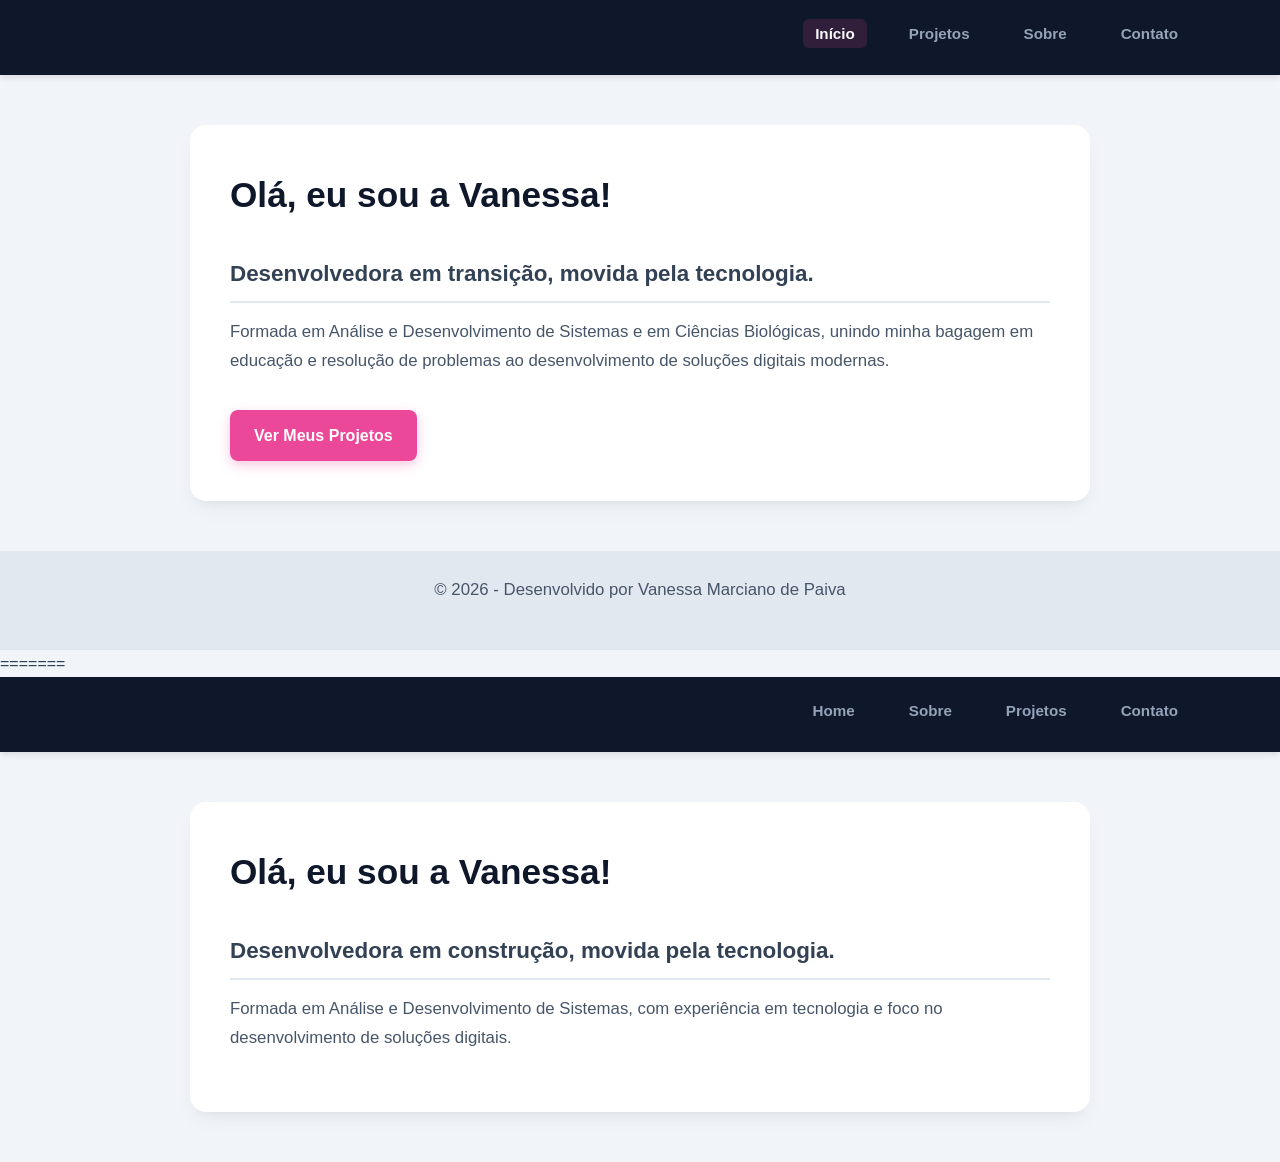
<file: index.html>
<!DOCTYPE html>
<html lang="pt-BR">
<head>
    <meta charset="UTF-8">
    <meta name="viewport" content="width=device-width, initial-scale=1.0">
    <title>Vanessa Paiva - Desenvolvedora</title>
    <link rel="stylesheet" href="style.css">
</head>
<body>

    <!-- MENU DE NAVEGAÇÃO -->
    <header>
        <nav class="menu">
            <ul>
                <li><a href="index.html" class="ativo">Início</a></li>
                <li><a href="projetos.html">Projetos</a></li>
                <li><a href="sobre.html">Sobre</a></li>
                <li><a href="contato.html">Contato</a></li>
            </ul>
        </nav>
    </header>

    <!-- CONTEÚDO DA PÁGINA INÍCIO -->
    <main>
        <h1>Olá, eu sou a Vanessa!</h1>
        <h2>Desenvolvedora em transição, movida pela tecnologia.</h2>
        <p>Formada em Análise e Desenvolvimento de Sistemas e em Ciências Biológicas, unindo minha bagagem em educação e resolução de problemas ao desenvolvimento de soluções digitais modernas.</p>
        <a href="projetos.html" class="btn">Ver Meus Projetos</a>
    </main>

    <footer>
        <p>&copy; 2026 - Desenvolvido por Vanessa Marciano de Paiva</p>
    </footer>

</body>
</html>
=======
<!DOCTYPE html>
<html lang="pt-BR">
<head>
    <meta charset="UTF-8">
    <meta name="viewport" content="width=device-width, initial-scale=1.0">
    <title>Vanessa Paiva</title>
    <link rel="stylesheet" href="style.css">
</head>
<body>

    <!-- MENU DE NAVEGAÇÃO -->
    <header>
        <nav class="menu">
            <ul>
                <li><a href="index.html">Home</a></li>
                <li><a href="sobre.html">Sobre</a></li>
                <li><a href="projetos.html">Projetos</a></li>
                <li><a href="contato.html">Contato</a></li>
            </ul>
        </nav>
    </header>

    <!-- CONTEÚDO DA PÁGINA INÍCIO -->
    <main>
        <h1>Olá, eu sou a Vanessa!</h1>
        <h2>Desenvolvedora em construção, movida pela tecnologia.</h2>
        <p>Formada em Análise e Desenvolvimento de Sistemas, com experiência em tecnologia e foco no desenvolvimento de soluções digitais.</p>
    </main>

</body>
</html>
</file>
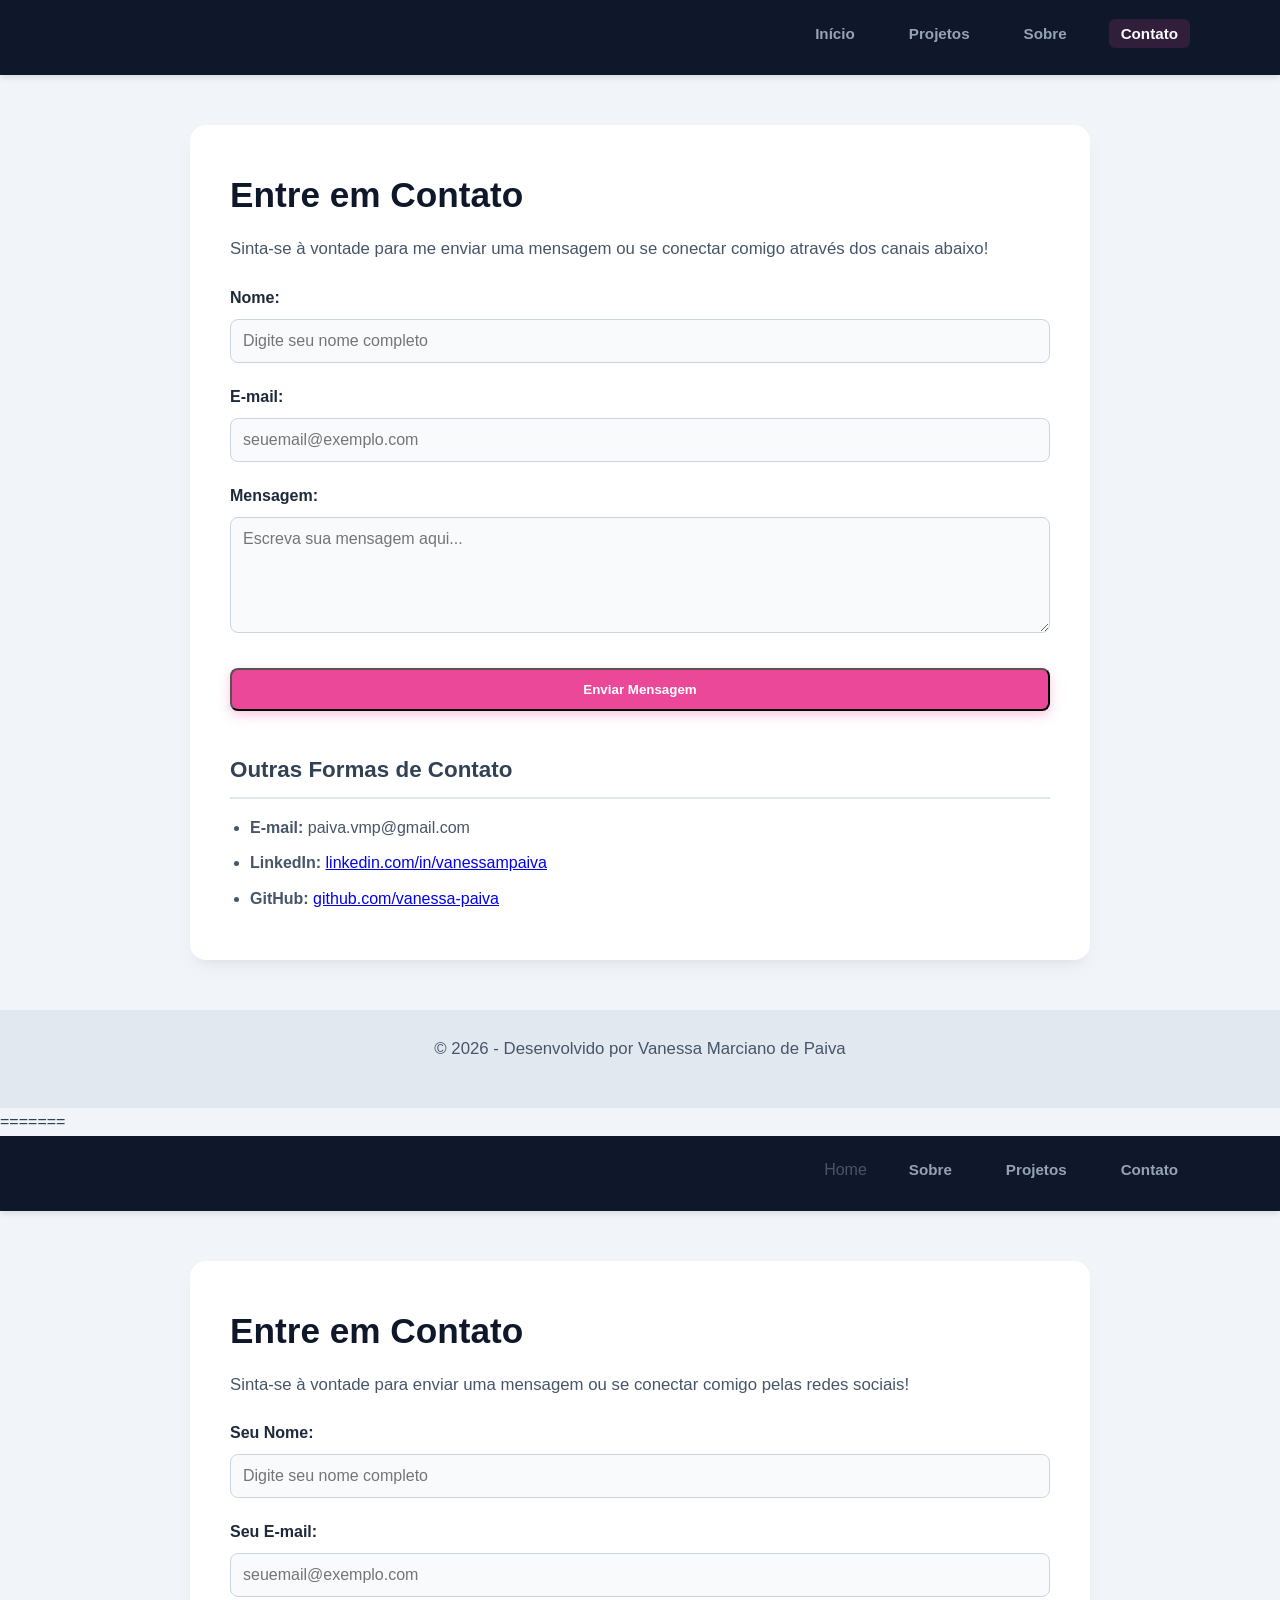
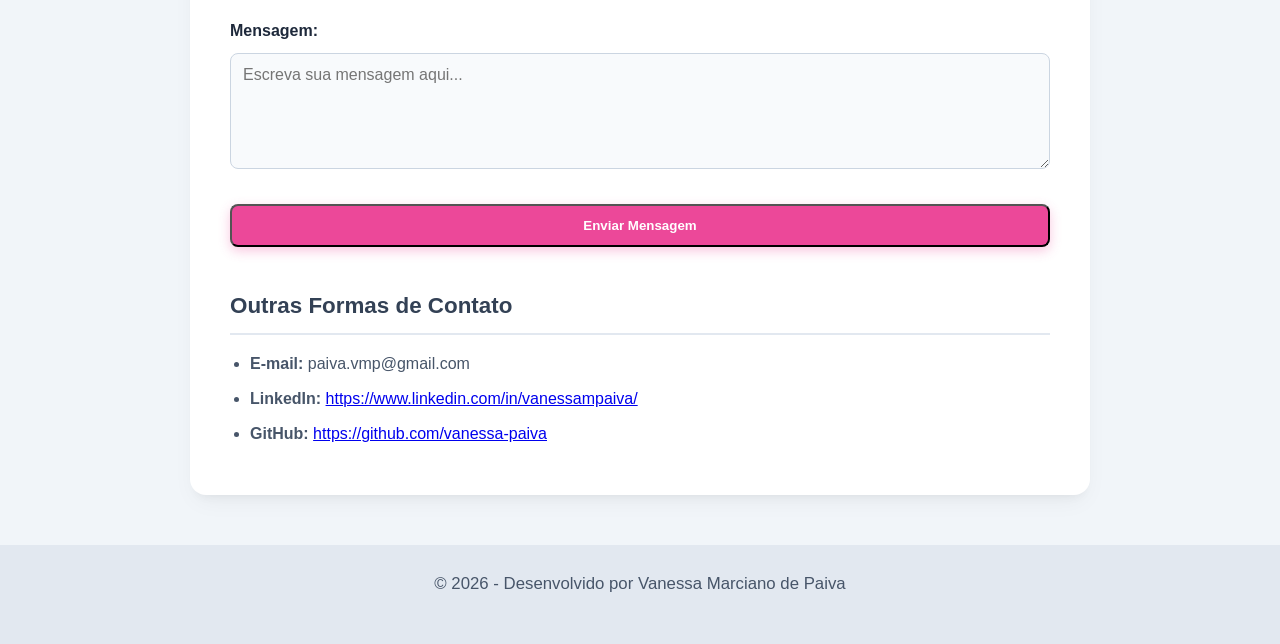
<file: contato.html>
<!DOCTYPE html>
<html lang="pt-BR">
<head>
    <meta charset="UTF-8">
    <meta name="viewport" content="width=device-width, initial-scale=1.0">
    <title>Contato - Portfólio</title>
    <link rel="stylesheet" href="style.css">
</head>
<body>

    <!-- MENU DE NAVEGAÇÃO -->
    <header>
        <nav class="menu">
            <ul>
                <li><a href="index.html">Início</a></li>
                <li><a href="projetos.html">Projetos</a></li>
                <li><a href="sobre.html">Sobre</a></li>
                <li><a href="contato.html" class="ativo">Contato</a></li>
            </ul>
        </nav>
    </header>

    <!-- CONTEÚDO DA PÁGINA DE CONTATO -->
    <main>
        <h1>Entre em Contato</h1>
        <p>Sinta-se à vontade para me enviar uma mensagem ou se conectar comigo através dos canais abaixo!</p>

        <!-- FORMULÁRIO DE CONTATO INTEGRADOR COM FORMSPREE -->
        <form action="https://formspree.io/f/mnppgngw" method="POST" class="formulario-contato">
            <div class="campo">
                <label for="nome">Nome:</label>
                <input type="text" id="nome" name="nome" placeholder="Digite seu nome completo" required>
            </div>

            <div class="campo">
                <label for="email">E-mail:</label>
                <input type="email" id="email" name="email" placeholder="seuemail@exemplo.com" required>
            </div>

            <div class="campo">
                <label for="mensagem">Mensagem:</label>
                <textarea id="mensagem" name="mensagem" rows="5" placeholder="Escreva sua mensagem aqui..." required></textarea>
            </div>

            <button type="submit" class="btn">Enviar Mensagem</button>
        </form>

        <h2>Outras Formas de Contato</h2>
        <ul>
            <li><strong>E-mail:</strong> paiva.vmp@gmail.com</li>
            <li><strong>LinkedIn:</strong> <a href="https://www.linkedin.com/in/vanessampaiva/" target="_blank">linkedin.com/in/vanessampaiva</a></li>
            <li><strong>GitHub:</strong> <a href="https://github.com/vanessa-paiva" target="_blank">github.com/vanessa-paiva</a></li>
        </ul>
    </main>

    <footer>
        <p>&copy; 2026 - Desenvolvido por Vanessa Marciano de Paiva</p>
    </footer>

</body>
=======
<!DOCTYPE html>
<html lang="pt-BR">
<head>
    <meta charset="UTF-8">
    <meta name="viewport" content="width=device-width, initial-scale=1.0">
    <title>Contato - Portfólio</title>
    <link rel="stylesheet" href="style.css">
</head>
<body>

    <!-- MENU DE NAVEGAÇÃO -->
    <header>
        <nav class="menu">
            <ul>
                <li><a href="index.html"></a>Home</li>
                <li><a href="sobre.html">Sobre</a></li>
                <li><a href="projetos.html">Projetos</a></li>
                <li><a href="contato.html">Contato</a></li>
            </ul>
        </nav>
    </header>

    <!-- CONTEÚDO DA PÁGINA DE CONTATO -->
    <main>
        <h1>Entre em Contato</h1>
        <p>Sinta-se à vontade para enviar uma mensagem ou se conectar comigo pelas redes sociais!</p>

        <!-- FORMULÁRIO DE CONTATO -->
        <form class="formulario-contato">
            <div class="campo">
                <label for="nome">Seu Nome:</label>
                <input type="text" id="nome" name="nome" placeholder="Digite seu nome completo" required>
            </div>

            <div class="campo">
                <label for="email">Seu E-mail:</label>
                <input type="email" id="email" name="email" placeholder="seuemail@exemplo.com" required>
            </div>

            <div class="campo">
                <label for="mensagem">Mensagem:</label>
                <textarea id="mensagem" name="mensagem" rows="5" placeholder="Escreva sua mensagem aqui..." required></textarea>
            </div>

            <button type="submit" class="btn">Enviar Mensagem</button>
        </form>

        <h2>Outras Formas de Contato</h2>
        <ul>
            <li><strong>E-mail:</strong> paiva.vmp@gmail.com</li>
            <li><strong>LinkedIn:</strong> <a href="https://www.linkedin.com/in/vanessampaiva/" target="_blank">https://www.linkedin.com/in/vanessampaiva/</a></li>
            <li><strong>GitHub:</strong> <a href="https://github.com/vanessa-paiva" target="_blank">https://github.com/vanessa-paiva</a></li>
        </ul>
    </main>

    <footer>
        <p>&copy; 2026 - Desenvolvido por Vanessa Marciano de Paiva</p>
    </footer>

</body>

</html>
</file>
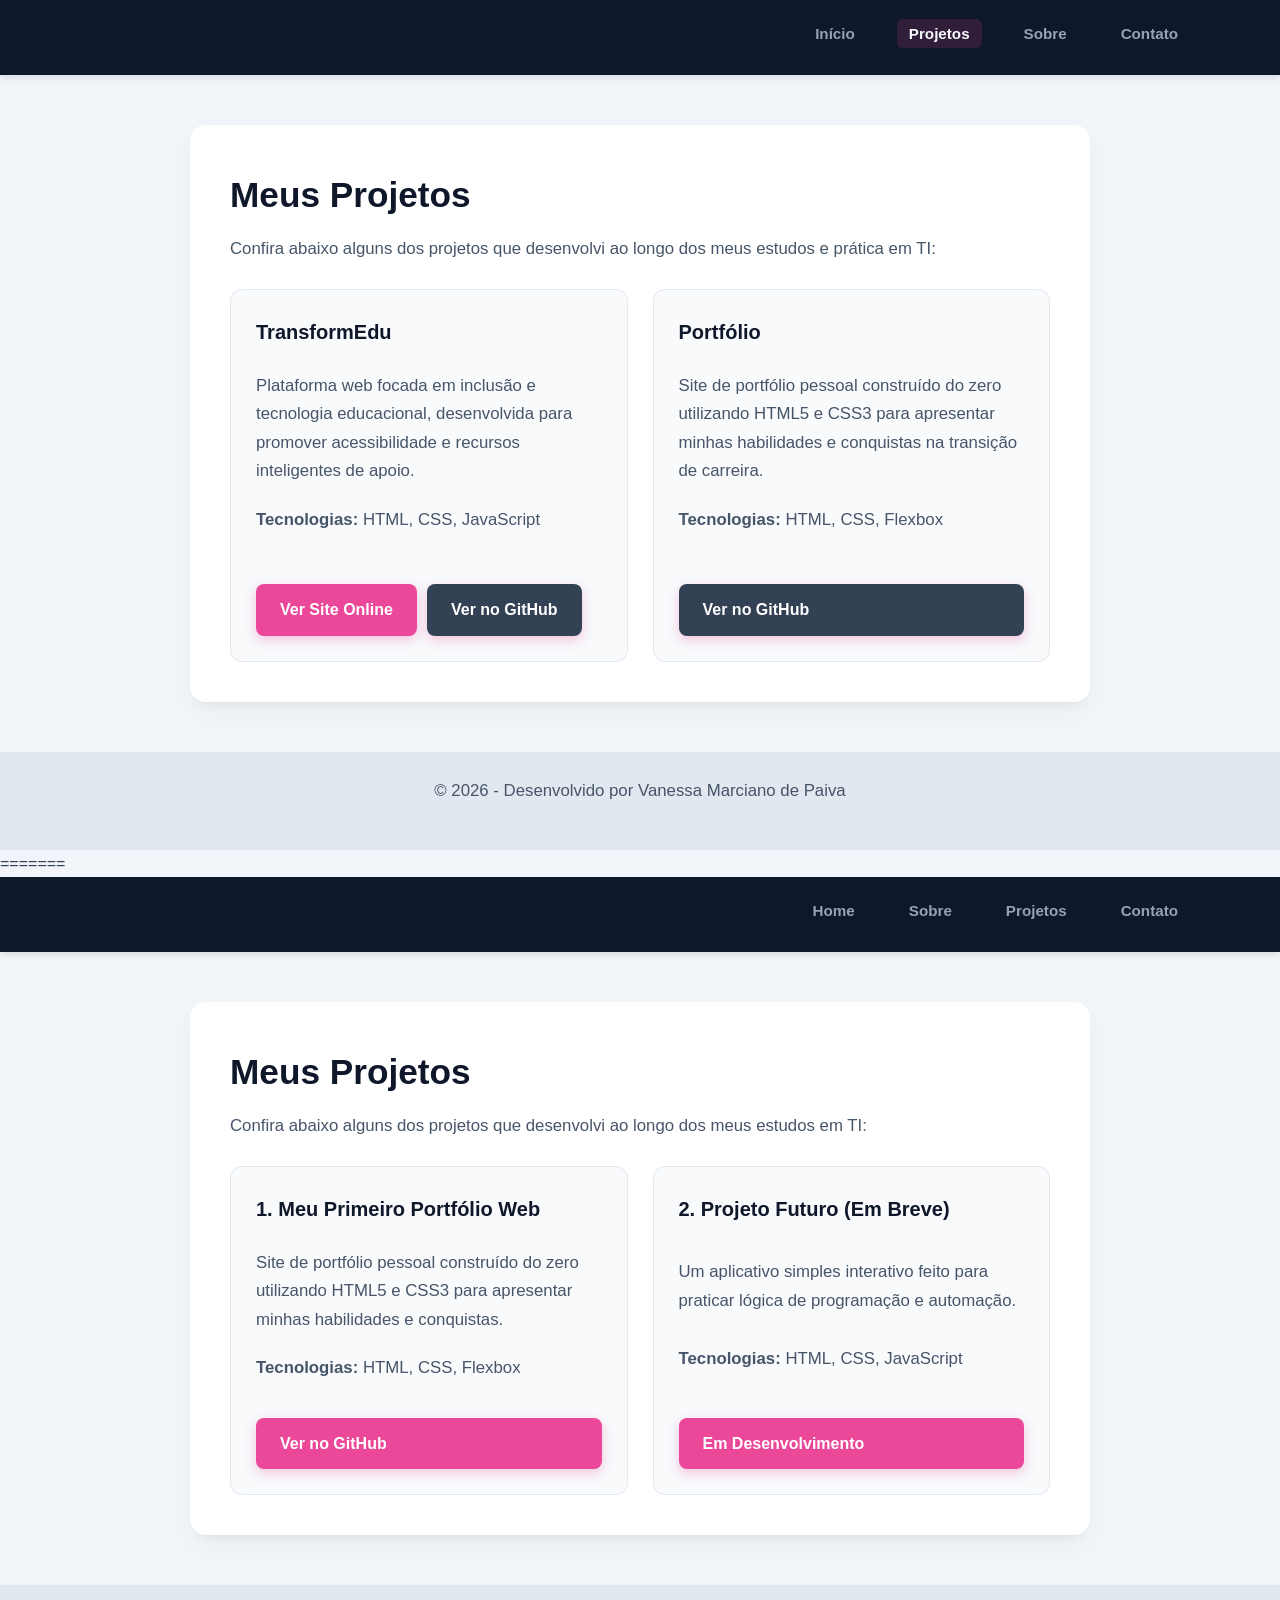
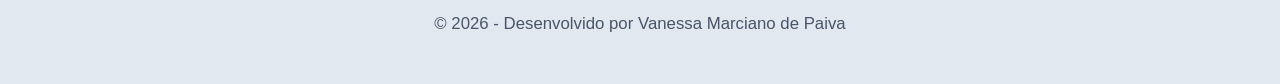
<file: projetos.html>
<!DOCTYPE html>
<html lang="pt-BR">
<head>
    <meta charset="UTF-8">
    <meta name="viewport" content="width=device-width, initial-scale=1.0">
    <title>Meus Projetos - Portfólio</title>
    <link rel="stylesheet" href="style.css">
</head>
<body>

    <!-- MENU DE NAVEGAÇÃO -->
    <header>
        <nav class="menu">
            <ul>
                <li><a href="index.html">Início</a></li>
                <li><a href="projetos.html" class="ativo">Projetos</a></li>
                <li><a href="sobre.html">Sobre</a></li>
                <li><a href="contato.html">Contato</a></li>
            </ul>
        </nav>
    </header>

    <!-- CONTEÚDO DA PÁGINA DE PROJETOS -->
    <main>
        <h1>Meus Projetos</h1>
        <p>Confira abaixo alguns dos projetos que desenvolvi ao longo dos meus estudos e prática em TI:</p>

        <section class="lista-projetos">
            
            <!-- CARD DO PROJETO 1: NEXOEDU-IA -->
            <article class="card-projeto">
                <div>
                    <h2>TransformEdu</h2>
                    <p>Plataforma web focada em inclusão e tecnologia educacional, desenvolvida para promover acessibilidade e recursos inteligentes de apoio.</p>
                    <p><strong>Tecnologias:</strong> HTML, CSS, JavaScript</p>
                </div>
                <div style="display: flex; gap: 10px; flex-wrap: wrap; margin-top: 15px;">
                    <a href="https://nexoedu-ia.vercel.app" target="_blank" class="btn">Ver Site Online</a>
                    <a href="https://github.com/vanessa-paiva/educacao_inclusiva.git" target="_blank" class="btn" style="background-color: #334155;">Ver no GitHub</a>
                </div>
            </article>

            <!-- CARD DO PROJETO 2: PRIMEIRO PORTFÓLIO -->
            <article class="card-projeto">
                <div>
                    <h2>Portfólio</h2>
                    <p>Site de portfólio pessoal construído do zero utilizando HTML5 e CSS3 para apresentar minhas habilidades e conquistas na transição de carreira.</p>
                    <p><strong>Tecnologias:</strong> HTML, CSS, Flexbox</p>
                </div>
                <a href="https://github.com/vanessa-paiva/Portfolio.git" target="_blank" class="btn" style="background-color: #334155;">Ver no GitHub</a>
            </article>

        </section>
    </main>

    <footer>
        <p>&copy; 2026 - Desenvolvido por Vanessa Marciano de Paiva</p>
    </footer>

</body>
=======
<!DOCTYPE html>
<html lang="pt-BR">
<head>
    <meta charset="UTF-8">
    <meta name="viewport" content="width=device-width, initial-scale=1.0">
    <title>Meus Projetos - Portfólio</title>
    <link rel="stylesheet" href="style.css">
</head>
<body>

    <!-- MENU DE NAVEGAÇÃO -->
    <header>
        <nav class="menu">
            <ul>
                <li><a href="index.html">Home</a></li>
                <li><a href="sobre.html">Sobre</a></li>
                <li><a href="projetos.html">Projetos</a></li>
                <li><a href="contato.html">Contato</a></li>
            </ul>
        </nav>
    </header>

    <!-- CONTEÚDO DA PÁGINA DE PROJETOS -->
    <main>
        <h1>Meus Projetos</h1>
        <p>Confira abaixo alguns dos projetos que desenvolvi ao longo dos meus estudos em TI:</p>

        <section class="lista-projetos">
            
            <!-- CARD DO PROJETO 1 -->
            <article class="card-projeto">
                <h2>1. Meu Primeiro Portfólio Web</h2>
                <p>Site de portfólio pessoal construído do zero utilizando HTML5 e CSS3 para apresentar minhas habilidades e conquistas.</p>
                <p><strong>Tecnologias:</strong> HTML, CSS, Flexbox</p>
                <a href="https://github.com" target="_blank" class="btn">Ver no GitHub</a>
            </article>

            <!-- CARD DO PROJETO 2 -->
            <article class="card-projeto">
                <h2>2. Projeto Futuro (Em Breve)</h2>
                <p>Um aplicativo simples interativo feito para praticar lógica de programação e automação.</p>
                <p><strong>Tecnologias:</strong> HTML, CSS, JavaScript</p>
                <a href="https://github.com" target="_blank" class="btn">Em Desenvolvimento</a>
            </article>

        </section>
    </main>

    <footer>
        <p>&copy; 2026 - Desenvolvido por Vanessa Marciano de Paiva</p>
    </footer>

</body>

</html>
</file>
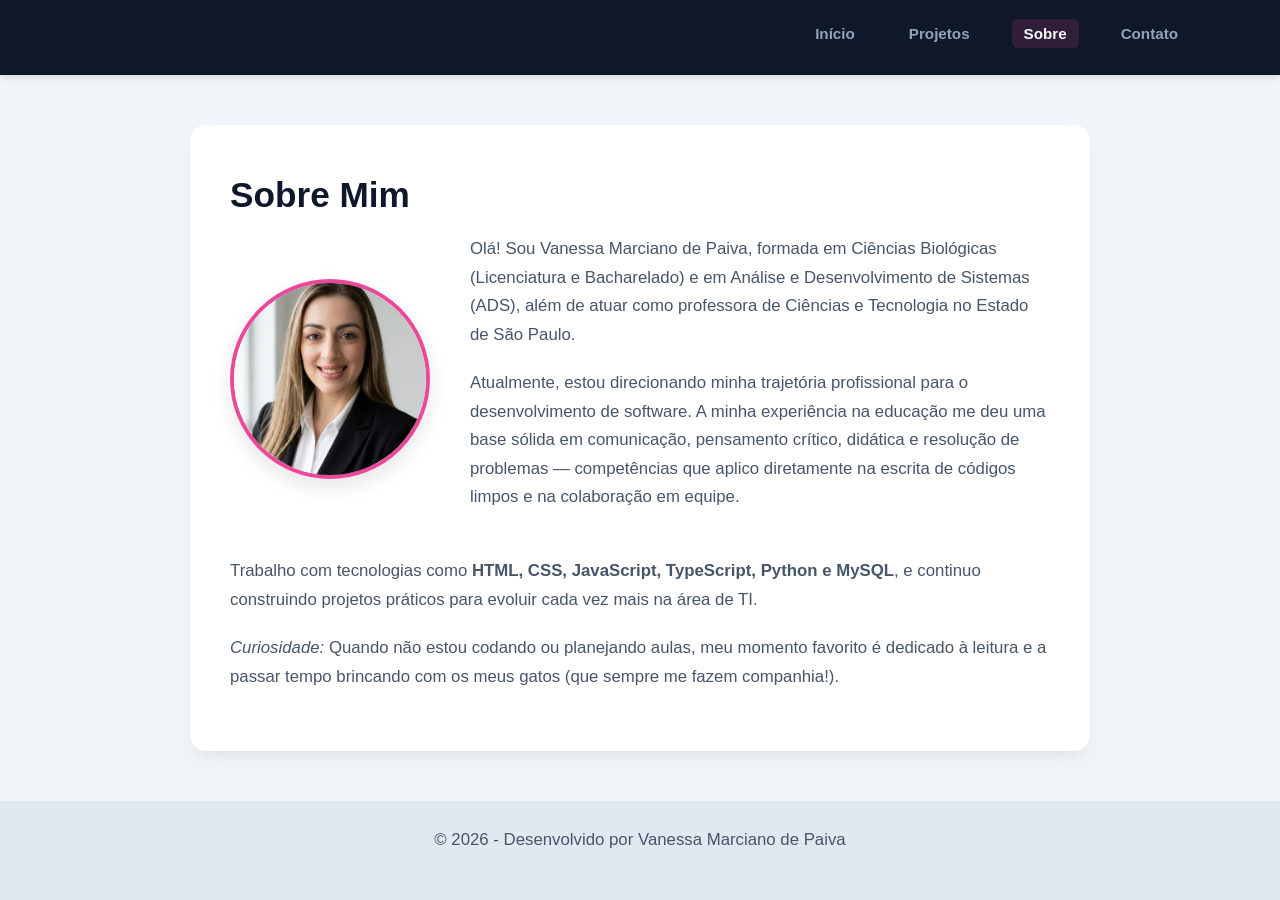
<file: sobre.html>
<!DOCTYPE html>
<html lang="pt-BR">
<head>
    <meta charset="UTF-8">
    <meta name="viewport" content="width=device-width, initial-scale=1.0">
    <title>Sobre Mim - Vanessa Paiva</title>
    <link rel="stylesheet" href="style.css">
</head>
<body>

    <!-- MENU DE NAVEGAÇÃO -->
    <header>
        <nav class="menu">
            <ul>
                <li><a href="index.html">Início</a></li>
                <li><a href="projetos.html">Projetos</a></li>
                <li><a href="sobre.html" class="ativo">Sobre</a></li>
                <li><a href="contato.html">Contato</a></li>
            </ul>
        </nav>
    </header>

    <!-- CONTEÚDO DA PÁGINA SOBRE -->
    <main>
        <h1>Sobre Mim</h1>
        
        <div class="sobre-container">
            <!-- FOTO DE PERFIL (Substitua "sua-foto.jpg" pelo nome do seu arquivo de imagem) -->
            <div class="sobre-foto">
                <img src="vanessa.jpeg" alt="Foto de Vanessa">
            </div>

            <!-- TEXTO APRESENTAÇÃO -->
            <div class="sobre-texto">
                <p>
                    Olá! Sou Vanessa Marciano de Paiva, formada em Ciências Biológicas (Licenciatura e Bacharelado) e em Análise e Desenvolvimento de Sistemas (ADS), além de atuar como professora de Ciências e Tecnologia no Estado de São Paulo.
                </p>
                <p>
                    Atualmente, estou direcionando minha trajetória profissional para o desenvolvimento de software. A minha experiência na educação me deu uma base sólida em comunicação, pensamento crítico, didática e resolução de problemas — competências que aplico diretamente na escrita de códigos limpos e na colaboração em equipe.
                </p>
            </div>
        </div>

        <p style="margin-top: 25px;">
            Trabalho com tecnologias como <strong>HTML, CSS, JavaScript, TypeScript, Python e MySQL</strong>, e continuo construindo projetos práticos para evoluir cada vez mais na área de TI.
        </p>
        <p>
            <em>Curiosidade:</em> Quando não estou codando ou planejando aulas, meu momento favorito é dedicado à leitura e a passar tempo brincando com os meus gatos (que sempre me fazem companhia!).
        </p>
    </main>

    <footer>
        <p>&copy; 2026 - Desenvolvido por Vanessa Marciano de Paiva</p>
    </footer>

</body>
</file>
<file: style.css>
/* ==========================================
   1. REGRAS GERAIS E VARIÁVEIS
   ========================================== */
* {
    box-sizing: border-box;
    margin: 0;
    padding: 0;
}

:root {
    --bg-color: #0f172a;        /* Azul escuro moderno (Slate 900) */
    --card-bg: #1e293b;         /* Tom um pouco mais claro para cards */
    --text-main: #f8fafc;       /* Texto claro */
    --text-muted: #94a3b8;      /* Texto secundário */
    --accent: #ec4899;          /* Rosa vibrante (destaque delicado e moderno) */
    --accent-hover: #db2777;
    --primary: #38bdf8;         /* Azul claro tech */
}

body {
    font-family: 'Segoe UI', Tahoma, Geneva, Verdana, sans-serif;
    background-color: #f1f5f9;  /* Fundo geral suave */
    color: #334155;
    line-height: 1.7;
    display: flex;
    flex-direction: column;
    min-height: 100vh;
}

/* ==========================================
   2. CABEÇALHO E MENU DE NAVEGAÇÃO
   ========================================== */
header {
    background-color: #0f172a;
    padding: 20px 40px;
    box-shadow: 0 4px 6px -1px rgba(0, 0, 0, 0.1);
}

.menu ul {
    list-style: none;
    display: flex;
    justify-content: flex-end;
    gap: 30px;
    max-width: 1100px;
    margin: 0 auto;
}

.menu a {
    color: var(--text-muted);
    text-decoration: none;
    font-weight: 600;
    font-size: 0.95rem;
    padding: 6px 12px;
    border-radius: 6px;
    transition: all 0.3s ease;
}

.menu a:hover, .menu a.ativo {
    color: var(--text-main);
    background-color: rgba(236, 72, 153, 0.15);
}

/* ==========================================
   3. CONTEÚDO PRINCIPAL (<main>)
   ========================================== */
main {
    max-width: 900px;
    width: 90%;
    margin: 50px auto;
    padding: 40px;
    background-color: #ffffff;
    border-radius: 16px;
    box-shadow: 0 10px 25px -5px rgba(0, 0, 0, 0.05), 0 8px 10px -6px rgba(0, 0, 0, 0.05);
    flex: 1;
}

/* Títulos */
h1 {
    color: #0f172a;
    font-size: 2.2rem;
    margin-bottom: 10px;
    font-weight: 700;
}

h2 {
    color: #334155;
    font-size: 1.4rem;
    margin-top: 30px;
    margin-bottom: 15px;
    border-bottom: 2px solid #e2e8f0;
    padding-bottom: 8px;
}

/* Parágrafos e listas */
p {
    font-size: 1.05rem;
    margin-bottom: 20px;
    color: #475569;
}

ul {
    padding-left: 20px;
    color: #475569;
}

li {
    margin-bottom: 8px;
}

/* ==========================================
   4. ESTILO DE BOTÕES
   ========================================== */
.btn {
    display: inline-block;
    background-color: var(--accent);
    color: #ffffff;
    padding: 12px 24px;
    text-decoration: none;
    border-radius: 8px;
    font-weight: 600;
    margin-top: 15px;
    transition: background-color 0.3s, transform 0.2s;
    box-shadow: 0 4px 12px rgba(236, 72, 153, 0.3);
}

.btn:hover {
    background-color: var(--accent-hover);
    transform: translateY(-2px);
}

/* ==========================================
   5. RODAPÉ DA PÁGINA
   ========================================== */
footer {
    text-align: center;
    padding: 25px;
    color: #64748b;
    font-size: 0.9rem;
    background-color: #e2e8f0;
    margin-top: auto;
}

/* ==========================================
   6. ESTILOS DOS CARDS DE PROJETOS
   ========================================== */
.lista-projetos {
    display: grid;
    grid-template-columns: repeat(auto-fit, minmax(280px, 1fr));
    gap: 25px;
    margin-top: 25px;
}

.card-projeto {
    border: 1px solid #e2e8f0;
    padding: 25px;
    border-radius: 12px;
    background-color: #f8fafc;
    transition: transform 0.3s, box-shadow 0.3s;
    display: flex;
    flex-direction: column;
    justify-content: space-between;
}

.card-projeto:hover {
    transform: translateY(-5px);
    box-shadow: 0 12px 20px -3px rgba(0, 0, 0, 0.1);
    border-color: #cbd5e1;
}

.card-projeto h2 {
    margin-top: 0;
    border-bottom: none;
    font-size: 1.25rem;
    color: #0f172a;
}

/* ==========================================
   7. ESTILOS DO FORMULÁRIO DE CONTATO
   ========================================== */
.formulario-contato {
    display: flex;
    flex-direction: column;
    gap: 20px;
    margin-bottom: 40px;
}

.campo {
    display: flex;
    flex-direction: column;
    gap: 8px;
}

.campo label {
    font-weight: 600;
    color: #1e293b;
}

.campo input, 
.campo textarea {
    padding: 12px;
    border: 1px solid #cbd5e1;
    border-radius: 8px;
    font-family: inherit;
    font-size: 1rem;
    background-color: #f8fafc;
    transition: border-color 0.3s, background-color 0.3s;
}

.campo input:focus, 
.campo textarea:focus {
    border-color: var(--accent);
    background-color: #ffffff;
    outline: none;
    box-shadow: 0 0 0 3px rgba(236, 72, 153, 0.15);
}

/* ==========================================
   8. ESTILOS ESPECÍFICOS DA PÁGINA SOBRE (FOTO)
   ========================================== */
.sobre-container {
    display: flex;
    align-items: center;
    gap: 40px;
}

.sobre-foto {
    flex-shrink: 0;
    text-align: center;
}

.sobre-foto img {
    width: 200px;
    height: 200px;
    object-fit: cover;
    border-radius: 50%;
    border: 4px solid var(--accent);
    box-shadow: 0 8px 20px rgba(0, 0, 0, 0.1);
}

.sobre-texto {
    flex: 1;
}

/* Responsivo para celulares (a foto vai para cima do texto) */
@media (max-width: 768px) {
    .sobre-container {
        flex-direction: column;
        text-align: center;
        gap: 20px;
    }
    
    .menu ul {
        justify-content: center;
        flex-wrap: wrap;
        gap: 15px;
    }
    
    header {
        padding: 15px;
    }

/* ==========================================
   1. REGRAS GERAIS E CORPO DA PÁGINA
   ========================================== */
* 
    box-sizing: border-box; /* Facilita o cálculo de tamanhos e margens */


body {
    margin: 0;
    padding: 0;
    font-family: 'Segoe UI', Tahoma, Geneva, Verdana, sans-serif;
    background-color: rgb(245, 176, 176); /* Cor de fundo suave da página */
    color: #333333;           /* Cor padrão dos textos */
    line-height: 1.6;          /* Espaçamento entre as linhas de texto */
}

/* ==========================================
   2. CABEÇALHO E MENU DE NAVEGAÇÃO
   ========================================== */
header {
    background-color: #1a1a1a;
    padding: 15px 20px;
    box-shadow: 0 2px 5px rgba(0, 0, 0, 0.1);
}

.menu ul {
    list-style: none;
    margin: 0;
    padding: 0;
    display: flex;
    gap: 20px;
}

.menu a {
    color: #ffffff;
    text-decoration: none;
    font-weight: 600;
    padding: 8px 12px;
    border-radius: 4px;
    transition: background-color 0.3s;
}

.menu a:hover {
    background-color: #0066cc;
}

/* ==========================================
   3. CONTEÚDO PRINCIPAL (<main>)
   ========================================== */
main {
    max-width: 900px;         /* Limita a largura para o texto não ficar espalhado */
    margin: 40px auto;        /* Centraliza o bloco na tela */
    padding: 30px;
    background-color: #ffffff;/* Fundo branco para a caixa de conteúdo */
    border-radius: 8px;       /* Bordas levemente arredondadas */
    box-shadow: 0 4px 10px rgba(0, 0, 0, 0.05); /* Sombra suave */
}

/* Títulos */
h1 {
    color: palevioletred;
    font-size: 2rem;
    margin-top: 0;
    margin-bottom: 20px;
}

h2 {
    color: #222222;
    font-size: 1.5rem;
    border-bottom: 2px solid #0066cc;
    padding-bottom: 8px;
    margin-top: 30px;
}

/* Parágrafos e listas */
p {
    font-size: 1.1rem;
    margin-bottom: 15px;
}

ul {
    padding-left: 20px;
}

li {
    margin-bottom: 8px;
}

/* ==========================================
   4. ESTILO DE BOTÕES NO CONTEÚDO
   ========================================== */
.btn {
    display: inline-block;
    background-color: #0066cc;
    color: #ffffff;
    padding: 10px 20px;
    text-decoration: none;
    border-radius: 5px;
    font-weight: bold;
    margin-top: 15px;
    transition: background-color 0.3s;
}

.btn:hover {
    background-color: #004999;
}

/* ==========================================
   5. RODAPÉ DA PÁGINA (OPCIONAL)
   ========================================== */
footer {
    text-align: center;
    padding: 20px;
    color: #777777;
    font-size: 0.9rem;
    margin-top: 40px;
}

/* ==========================================
   ESTILOS DOS CARDS DE PROJETOS
   ========================================== */
.lista-projetos {
    display: flex;
    flex-direction: column;
    gap: 20px;
    margin-top: 20px;
}

.card-projeto {
    border: 1px solid #e0e0e0;
    padding: 20px;
    border-radius: 8px;
    background-color: #fafafa;
    transition: transform 0.2s, box-shadow 0.2s;
}

.card-projeto:hover {
    transform: translateY(-3px);
    box-shadow: 0 4px 12px rgba(0, 0, 0, 0.08);
}

.card-projeto h2 {
    margin-top: 0;
    border-bottom: none;
}

/* ==========================================
   ESTILOS DO FORMULÁRIO DE CONTATO
   ========================================== */
.formulario-contato {
    display: flex;
    flex-direction: column;
    gap: 15px;
    margin-bottom: 30px;
}

.campo {
    display: flex;
    flex-direction: column;
    gap: 5px;
}

.campo label {
    font-weight: bold;
}

.campo input, 
.campo textarea {
    padding: 10px;
    border: 1px solid #ccc;
    border-radius: 4px;
    font-family: inherit;
    font-size: 1rem;
}

.campo input:focus, 
.campo textarea:focus {
    border-color: #0066cc;
    outline: none;

}
</file>
